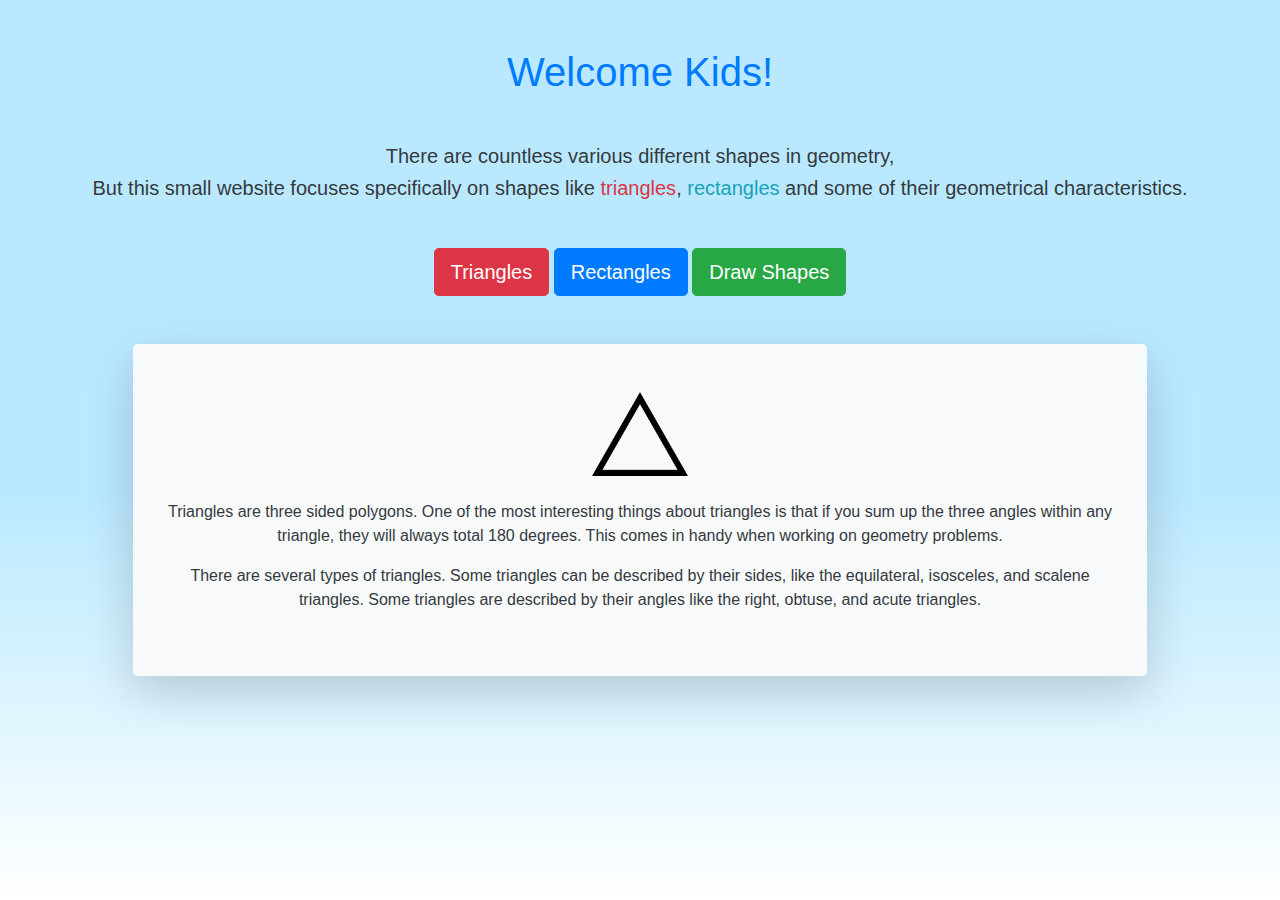
<file: index.html>
<!DOCTYPE html>
<html>
<head>
    <title>Learn Geometry</title>
    <link href="css/graphic.css" rel="stylesheet" />
    <link href="bootstrap/css/bootstrap.css" rel="stylesheet" />
    <script src="js/jquery.js"></script>
    <script src="js/cloudSpawner.js"></script>
</head>
<body class="container bg-sky">
    <div class="row">
        <div class="col-lg-12 text-center">
            <h1 class="my-5 text-primary">Welcome Kids!</h1>
            <h5 class="text-dark">There are countless various different shapes in geometry,</h5>
            <h5 class="mb-5 text-dark">But this small website focuses specifically on shapes like <span class='text-danger'>triangles</span>, <span class='text-info'>rectangles</span> and some of their geometrical characteristics.</h5>
        </div>
        <div class="col-lg-12 text-center">
            <button class="btn btn-lg btn-danger tab-activator">Triangles</button>
            <button class="btn btn-lg btn-primary tab-activator">Rectangles</button>
            <button class="btn btn-lg btn-success"><a class="text-white" href="draw.html">Draw Shapes</a></button>
        </div>
    </div>
    <div class="row m-5 py-5 bg-light text-dark text-center shadow-lg rounded-lg">
        <div class="tab col-lg-12 px-4">
            <img style="width: 10%" class="mb-4" src="shapes/tri.png" />
            <p>Triangles are three sided polygons. One of the most interesting things about triangles is that if you sum up the three angles within any triangle, they will always total 180 degrees. This comes in handy when working on geometry problems.</p>
            <p>There are several types of triangles. Some triangles can be described by their sides, like the equilateral, isosceles, and scalene triangles. Some triangles are described by their angles like the right, obtuse, and acute triangles.</p>
        </div>
        <div class="tab col-lg-12 px-4">
            <img style="width: 15%" class="mb-4" src="shapes/square.png" />
            <p>A four-sided flat shape with straight sides where all interior angles are right angles (90 degrees), also opposite sides are parallel and of equal length. <br><br>Example: A square is a special type of rectangle.</p>
        </div>
        
    </div>

    <script>
        $(document).ready (function (){

            $(".tab").last().hide(0);

            $(".tab-activator").click (function ()
            {
                var index = $(this).index();

                $(".tab").slideUp (1000);
                $(".tab").eq(index).slideDown(1000);
            });

        });
    </script>
</body>
</html>
</file>
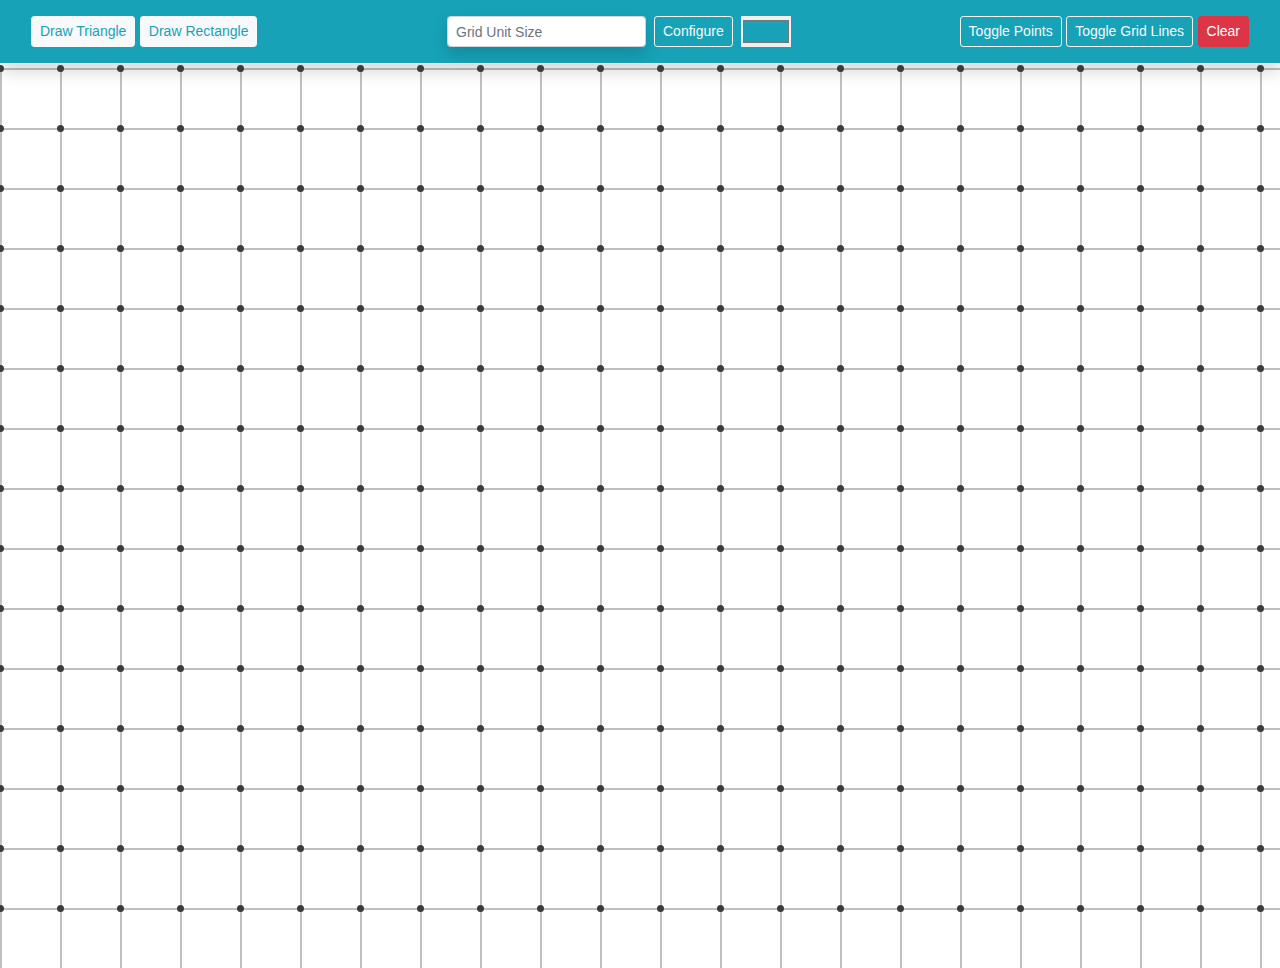
<file: draw.html>
<!DOCTYPE html>
<html lang="en">

<head>
    <link href="bootstrap/css/bootstrap.css" rel="stylesheet" />
    <link href="css/graphic.css" rel="stylesheet" />
    <script src="js/jquery.js"></script>
    <script src="js/ajax.js"></script>
    <script src="js/point.js"></script>
    <script src="js/panel.js"></script>
    <script src="js/drawer.js"></script>
    <title>Draw Shapes</title>
</head>

<body class="container-fluid">
    <div class="row bg-info p-3 mb-1 shadow text-white border-bottom border-light">
        <div class="col-lg-4">
            <button id="btn-triangle" class="btn btn-sm btn-light text-info">Draw Triangle</button>
            <button id="btn-rectangle" class="btn btn-sm btn-light text-info">Draw Rectangle</button>
        </div>
        <div class="col-lg-4 form-inline">
            <input id="txt-unit" class="form-control form-control-sm shadow" type="number" min="40"
                placeholder="Grid Unit Size" />
            <button id="btn-configure" class="btn btn-sm btn-outline-light mx-2">Configure</button>
            <input id="txt-color" class="h-100 border-0 p-0" type="color" value="#17a2b8" />
        </div>
        <div class="col-lg-4 text-right">
            <button id="btn-points" class="btn btn-sm btn-outline-light">Toggle Points</button>
            <button id="btn-lines" class="btn btn-sm btn-outline-light">Toggle Grid Lines</button>
            <button id="btn-clear" class="btn btn-sm btn-danger">Clear</button>
        </div>
    </div>
    <div class="row" id="panel"></div>

    <div class="toast shadow-lg">
        <div class="toast-header bg-success text-white">
            <strong class="mr-auto">Additional information</strong>
            <button class="ml-2 mb-1 close">
                <span aria-hidden="true">&times;</span>
            </button>
        </div>
        <div class="toast-body container"></div>
    </div>
</body>

</html>
</file>
<file: css/graphic.css>
@keyframes anim_scale 
{
    0% {
        opacity: 0;
    }
    50% {
        opacity: 0.5;
    }
    75% {
        opacity: 1;
    }
}

@keyframes anim_hover
{
    0% {
        left: -300px;
    }
    50% {
        left: 500px;
    }
    100% {
        left: 1300px;
    }
}

html, body 
{
    height: 100%;
}

body
{
    margin: 0;
    overflow: hidden;
}

*
{
    box-sizing: border-box;
}

.bg-sky
{
    background: linear-gradient(#bae9ff 55%, white);
}

#panel
{
    position: relative;
    height: 100%;
}

.point, 
.grid-line, 
.line, 
.cloud,
.toast
{
    position: absolute;
    top: 0;
    left: 0;
}

.point
{
    z-index: 1;
    width: 7px;
    height: 7px;
    background: rgb(59, 59, 59);
    border-radius: 100%;
    cursor: pointer;
    transition: background 0.75s;
}

.point:hover
{
    background: #28a745;
}

.point.selected
{
    background: #17a2b8;
    box-shadow: 0 0 10px #17a2b8;
}

.point.selected:hover
{
    background: tomato;
}

.grid-line
{
    z-index: -1;
    border: 1px solid silver;
}

.line
{
    z-index: 0;
    border: 2px solid;
    animation-name: anim_scale;
    animation-duration: 1s;
    animation-timing-function: linear;
}

.cloud 
{
    left: -300px;
    height: auto;
    width: 200px;
    opacity: 0.5;
    z-index: -100;
    animation-name: anim_hover;
    animation-iteration-count: infinite;
    animation-timing-function: linear;
}

.over
{
    z-index: 1000;
}

.toast
{
    display: none;
    opacity: 1;
    z-index: 1001;
    right: 0;
    margin: 80px 20px;
}
</file>
